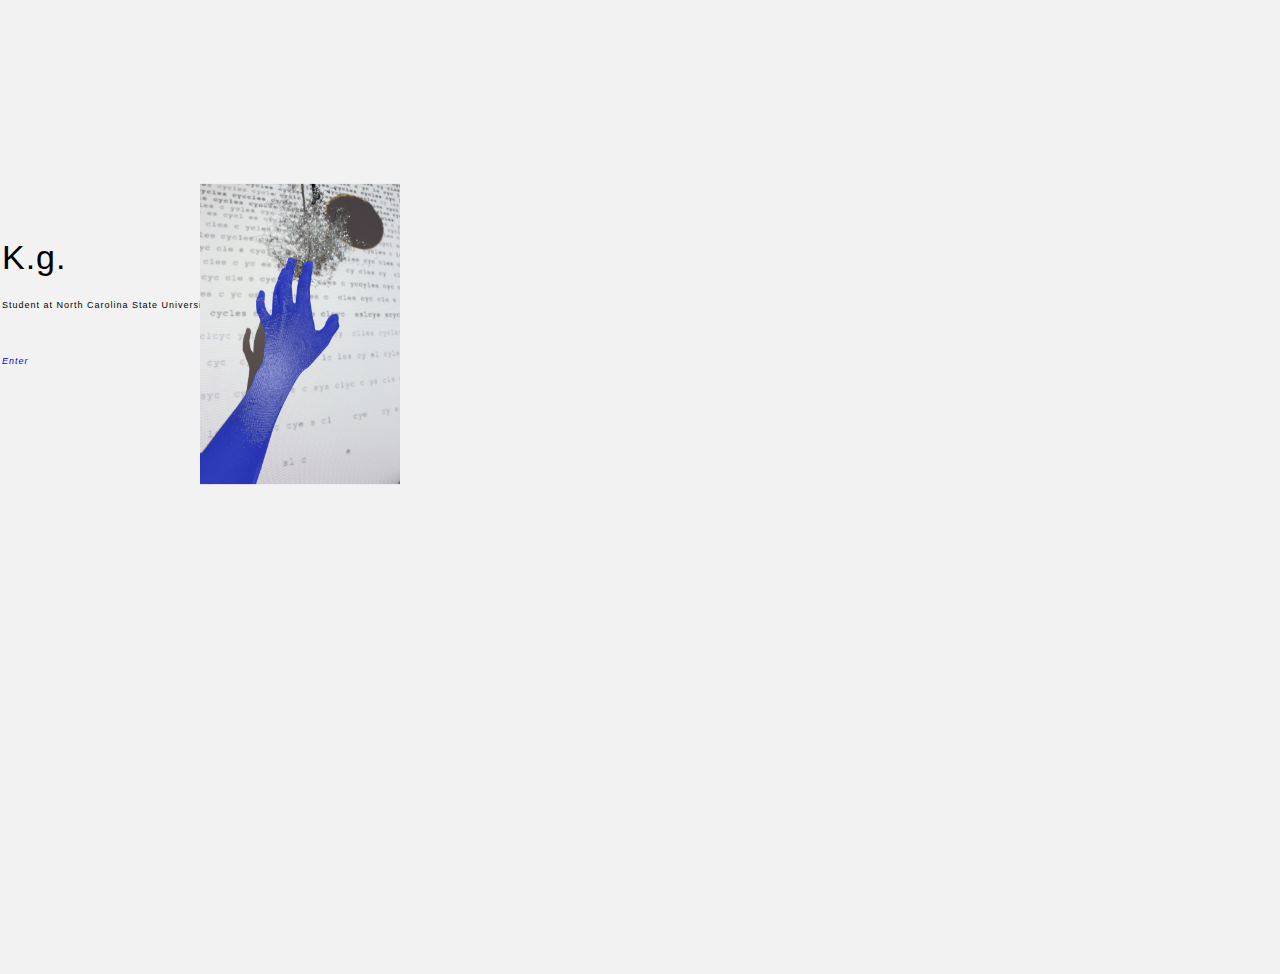
<file: index.html>
<!DOCTYPE html>

<html>

    <head>
        <meta charset="utf-8">
        <title>Kg</title>
        <link rel="stylesheet" href="css/style.css">
    <style>

    body  
        {
    background-color: #f2f2f2;
    }
    </style>
        
    </head>   
  
    
    <body>
        
         
     <h1>
        <div id="header">
        </div>
         
    </h1>

        <leftcolumn>
        
        <img src="images/reach-2.jpg" width="200">
        
        </leftcolumn>
        
        <maincolumn>
      
        <p>K.g.<br>
            
        <p1>Student at North Carolina State University studying graphic design.
     
            </p1>

        </p>
            
        <p3> <a href="home.html"> Enter </a></p3> 
            
         </maincolumn>

    
    </body>
   
</html>
</file>
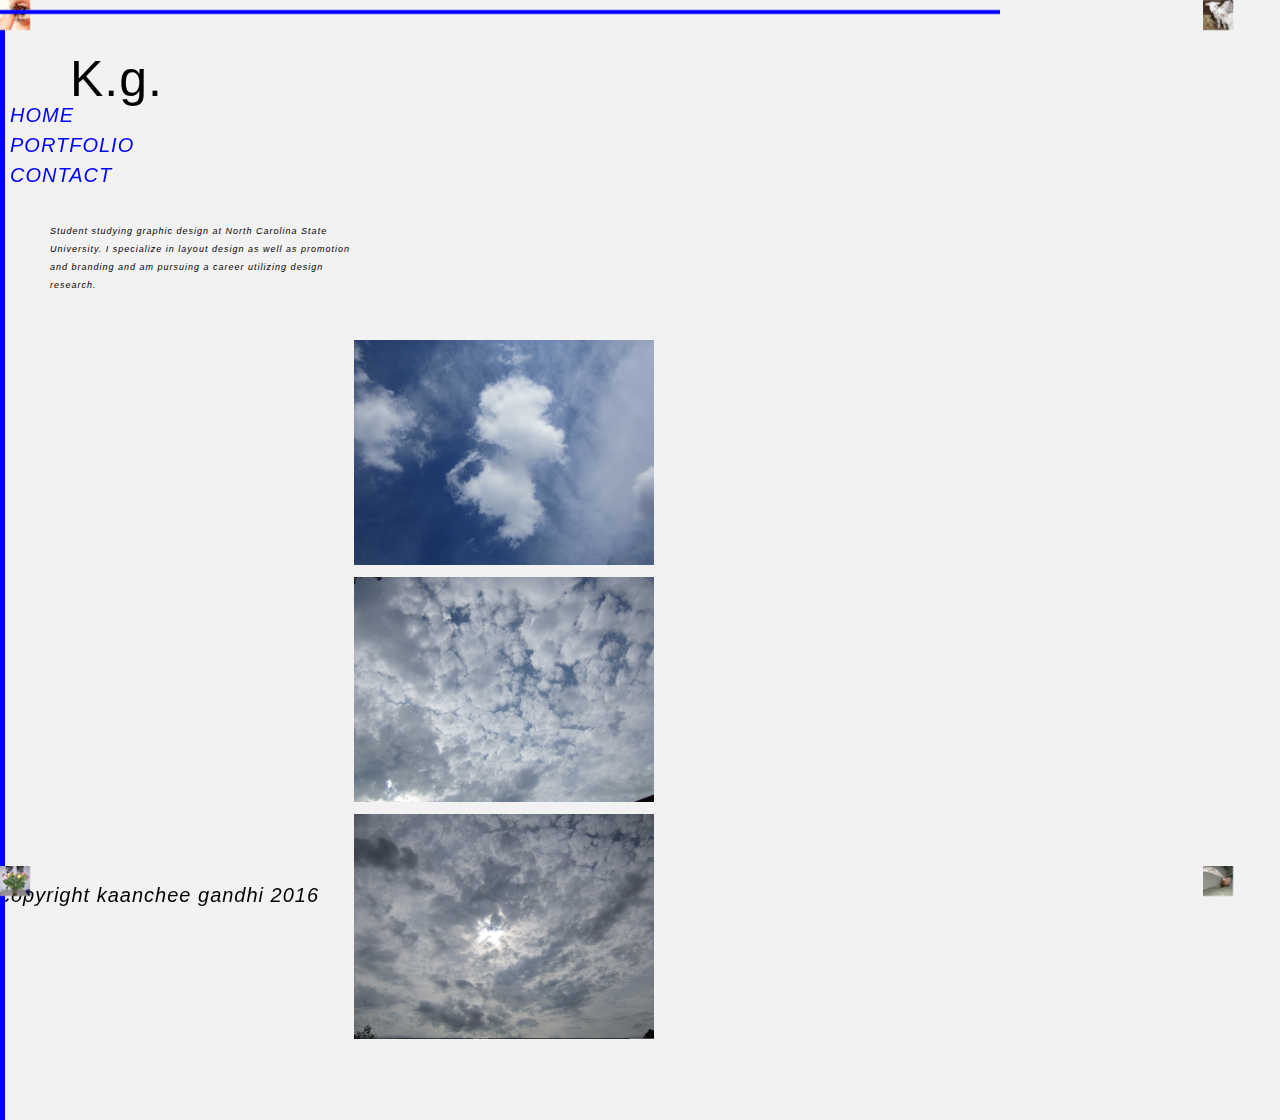
<file: home.html>
<!DOCTYPE html>

<html>

    <head>
        <meta charset="utf-8">
        <title>Home</title>
        <link rel="stylesheet" href="css/style2.css">
    <style>

    body    
        {
    background-color: #f2f2f2;
    }
    </style>
        
    </head>   
  
    
    <body>
        
        
         
        <div id="header"> <p><a2 href="index.html">K.g.</a2></p>
        </div>
        
        <div id="idfk">
        </div>
        
        <div class="thumb t1"><img src="images/misc/contact1.jpg" width="30"></div>
         <div class="thumb t1-1"><img src="images/misc/bar.jpg" width="5"></div>
        <div class="thumb t1-2"><img src="images/misc/bar-2.jpg" width="1000"></div>
         <div class="thumb t2"><img src="images/misc/goat.jpg" width="30"></div>
         <div class="thumb t4"><img src="images/misc/rose.jpg" width="30"></div>
         <div class="thumb t3"><img src="images/misc/spring.jpg" width="30"></div>
        
        
        <div id="sidebar">
        <p2><a href="home.html">HOME</a><br></p2>    
        <p2><a href="portfolio.html">PORTFOLIO</a><br></p2>
        <p2><a href="contact.html">CONTACT</a><br></p2>
        </div>
         
        

        <leftcolumn>
        <p3>Student studying graphic design at North Carolina State University. I specialize in layout design as well as promotion and branding and am pursuing a career utilizing design research.</p3><br> 
        </leftcolumn>
        
        <maincolumn>
      
        <p>
        <img src="images/home/cloud1.JPG" width="300"><img src="images/home/cloud2.JPG" width="300"><img src="images/home/cloud3.JPG" width="300">
        </p>
            
            
         </maincolumn>

        
        <div id="footer">
        <p2>copyright kaanchee gandhi 2016 </p2>
        </div>
        
    
    </body>
   
</html>
</file>
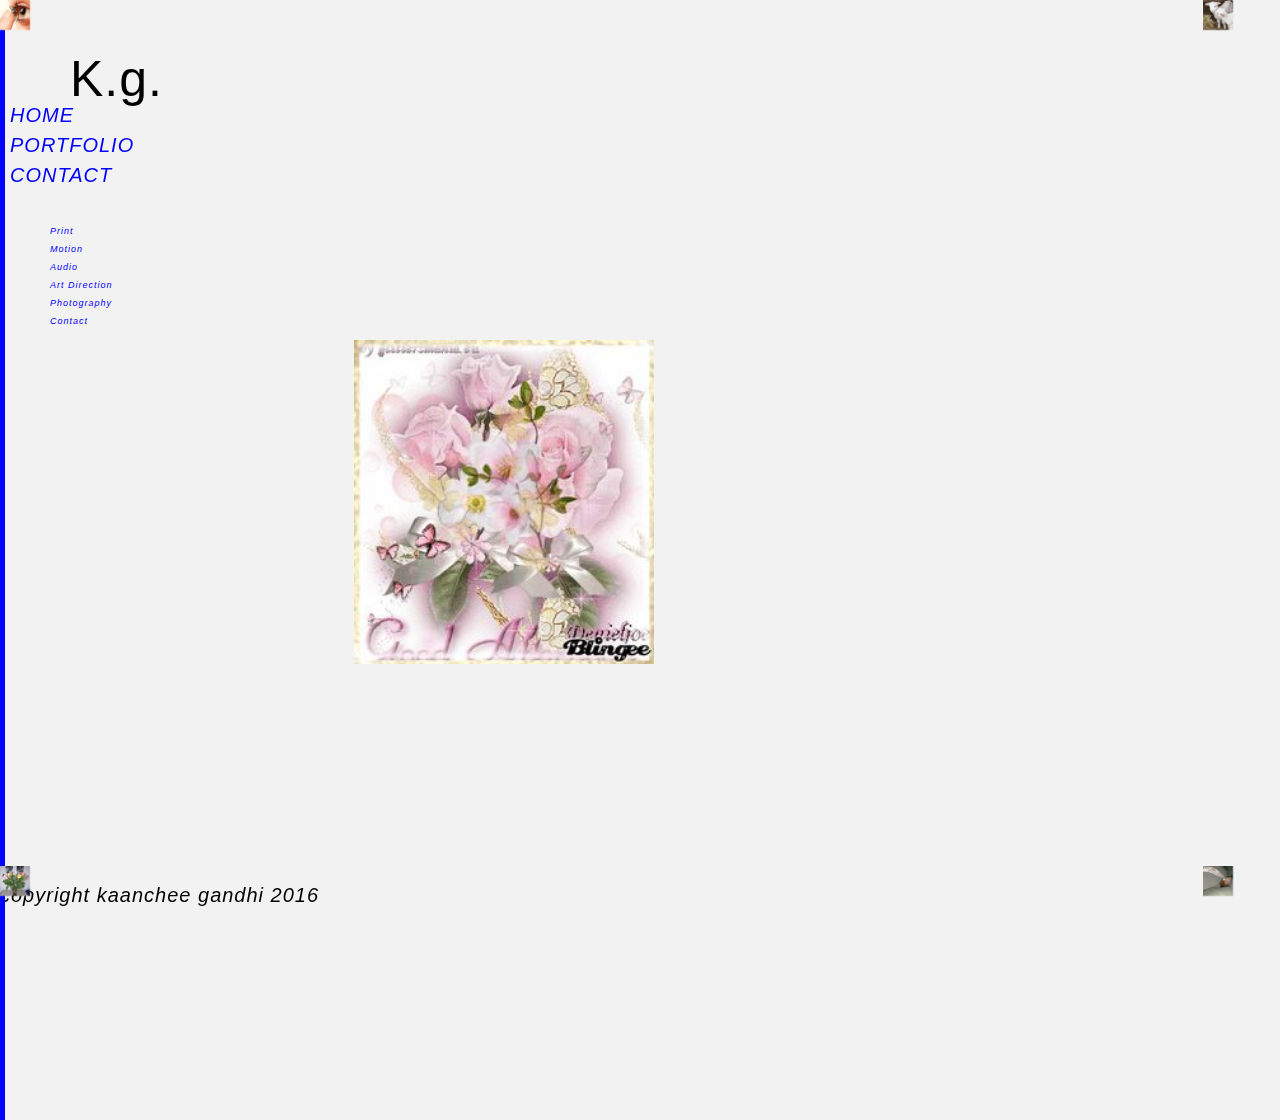
<file: portfolio.html>
<!DOCTYPE html>

<html>

    <head>
        <meta charset="utf-8">
        <title>Home</title>
        <link rel="stylesheet" href="css/style2.css">
    <style>

    body    
        {
    background-color: #f2f2f2;
    }
    </style>
        
    </head>   
  
    
    <body>
        
        
         
        <div id="header"> <p><a2 href="index.html">K.g.</a2></p>
        </div>
        
        <div id="idfk">
        </div>
        
        <div class="thumb t1"><img src="images/misc/contact1.jpg" width="30"></div>
         <div class="thumb t1-1"><img src="images/misc/bar.jpg" width="5"></div>
         <div class="thumb t2"><img src="images/misc/goat.jpg" width="30"></div>
         <div class="thumb t4"><img src="images/misc/rose.jpg" width="30"></div>
         <div class="thumb t3"><img src="images/misc/spring.jpg" width="30"></div>
        
        
        <div id="sidebar">
        <p2><a href="home.html">HOME</a><br></p2>    
        <p2><a href="portfolio.html">PORTFOLIO</a><br></p2>
        <p2><a href="contact.html">CONTACT</a><br></p2>
        </div>
         
        

        <leftcolumn>
        <p3><a href="research.html">Print</a></p3><br>
        <p3><a href="video.html">Motion</a></p3><br>
        <p3><a href="audio.html">Audio</a></p3><br>
        <p3><a href="art.html">Art Direction</a></p3><br>
        <p3><a href="photography.html">Photography</a></p3><br> 
        <p3><a href="contact.html">Contact</a></p3><br> 
        </leftcolumn>
        
        <maincolumn>
      
        <p>
        <img src="images/gud.jpg" width="300">
        </p>
            
            
         </maincolumn>

        
        <div id="footer">
        <p2>copyright kaanchee gandhi 2016</p2>
        </div>
        
    
    </body>
   
</html>
</file>
<file: css/style.css>
body {
   margin:0;
   padding:0;
   height:100%;
}
#footer {
   position:fixed;
   bottom:0;
   width:100%;
   height:20px;   /* Height of the footer */
}
p {
    font-family: "Helvetica";
    font-size: 34px;
    color: black;
    letter-spacing: 1px;
    font-style: bold;
        
}

p1 {
    font-family: "Helvetica";
    font-size: 9px;
    color: black;
    letter-spacing: 1px;
    text-align: left;
}

p2 {
    font-family: "Times New Roman";
    font-size: 12px;
    color: white;
    text-align: right;
}

p3 {
    font-family: "Helvetica";
    font-size: 9px;
    color: black;
    letter-spacing: 1px;
    text-align: justify;
    font-style: italic;
}

leftcolumn {
    height: 900px;
    width: 300px;
    float: left;
    position: fixed;
    padding-left: 200px;
    padding-right: 2px;
    padding-top: 150px;
    
}

maincolumn {
    height: 768px;
    width: 350px;
    float: left;
    padding-left: 300px;
    padding: 2px;
    padding-top: 170px;
    
}

bottomrow {
    height: 50px;
    width: 500px;
    float: bottom;
    padding: 20px;
    
}


h1 {
    font-size: 50px;
    font-style: bold;
    font-family: "Helvetica";
    text-align: center;
    color: white;

}

h2 {
    font-size: 18px;
    text-align: center;
    color: blue
   
}

    
a {
    
    color: blue;
    text-decoration: none;
}

a:hover{
    
    color: black
}
</file>
<file: css/style2.css>
body {
   margin:0;
   padding:0;
   height:100%;
}
#header {
   position:fixed;
   text-align: left;
   top:0;
   width:100%;
   height:20px;
   padding-left: 70px;
   z-index: 900;
}

#idfk {
    position: fixed;
    text-align: left;
    left:0;
    width:100%;
    height:20x;
    padding-top: 100px;
    padding-left: 10px;
}

#sidebar {
    position:relative;
    text-align: left;
    left:0;
    width:100%;
    height:20x;
    padding-top: 100px;
    padding-left: 10px;
    z-index: 800;
}

.thumb{
  width:6%;
  position:fixed;
  z-index:1000;
}
.t1{
  top:0;
  left:0;
  z-index: 1000;
}

.t1-1{
  top:0;
  left:0;
  z-index: 200;
}

.t2{
  top:0;
  right:0;
}
.t3{
  bottom:0;
  right:0;

}
.t4{
  bottom:0;
  left:0;
}
    
#footer {
   position:fixed;
   bottom:0;
   width:100%;
   height:20px;   /* Height of the footer */
}
p {
    font-family: "Helvetica";
    font-size: 50px;
    color: black;
    letter-spacing: 1px;
        
}

p1 {
    font-family: "Helvetica";
    font-size: 9px;
    color: black;
    letter-spacing: 1.5px;
    text-align: left;
    font-style: italic;
    line-height: 200%;
    line-height: 20px;
}

p2 {
    font-family: "Helvetica";
    font-size: 20px;
    color: black;
    letter-spacing: 1px;
    text-align: left;
    line-height: 30px;
    font-style:italic;
}


p3 {
    font-family: "Helvetica";
    font-size: 9px;
    color: black;
    letter-spacing: 1px;
    text-align: justify;
    font-style: italic;
}

p4 {
    font-family: "Helvetica";
    font-size: 9px;
    color: black;
    letter-spacing: 1px;
    text-align: justify;
    text-decoration-line: underline;
}

leftcolumn {
    height: 900px;
    width: 300px;
    float: left;
    padding-left: 50px;
    padding-right: 2px;
    padding-top: 30px;
    
}

maincolumn {
    height: 768px;
    width: 350px;
    float: left;
    padding: 2px;
    padding-top: 100px;
    
}

bottomrow {
    height: 50px;
    width: 500px;
    float: bottom;
    padding: 20px;
    
}


h1 {
    font-size: 50px;
    font-family: "Helvetica";
    text-align: center;
    color: white;

}

h2 {
    font-size: 18px;
    text-align: center;
    color: blue
   
}

    
a {
    
    color: blue;
    text-decoration: none;
}

a:hover{
    
    color: black
}

a2 {
    
    color: black;
    text-decoration: none;
}

a2:hover{
    
    color: blue
}
a3 {
    
    color: blue;
}

a3:hover{
    
    color: black;
}
</file>
